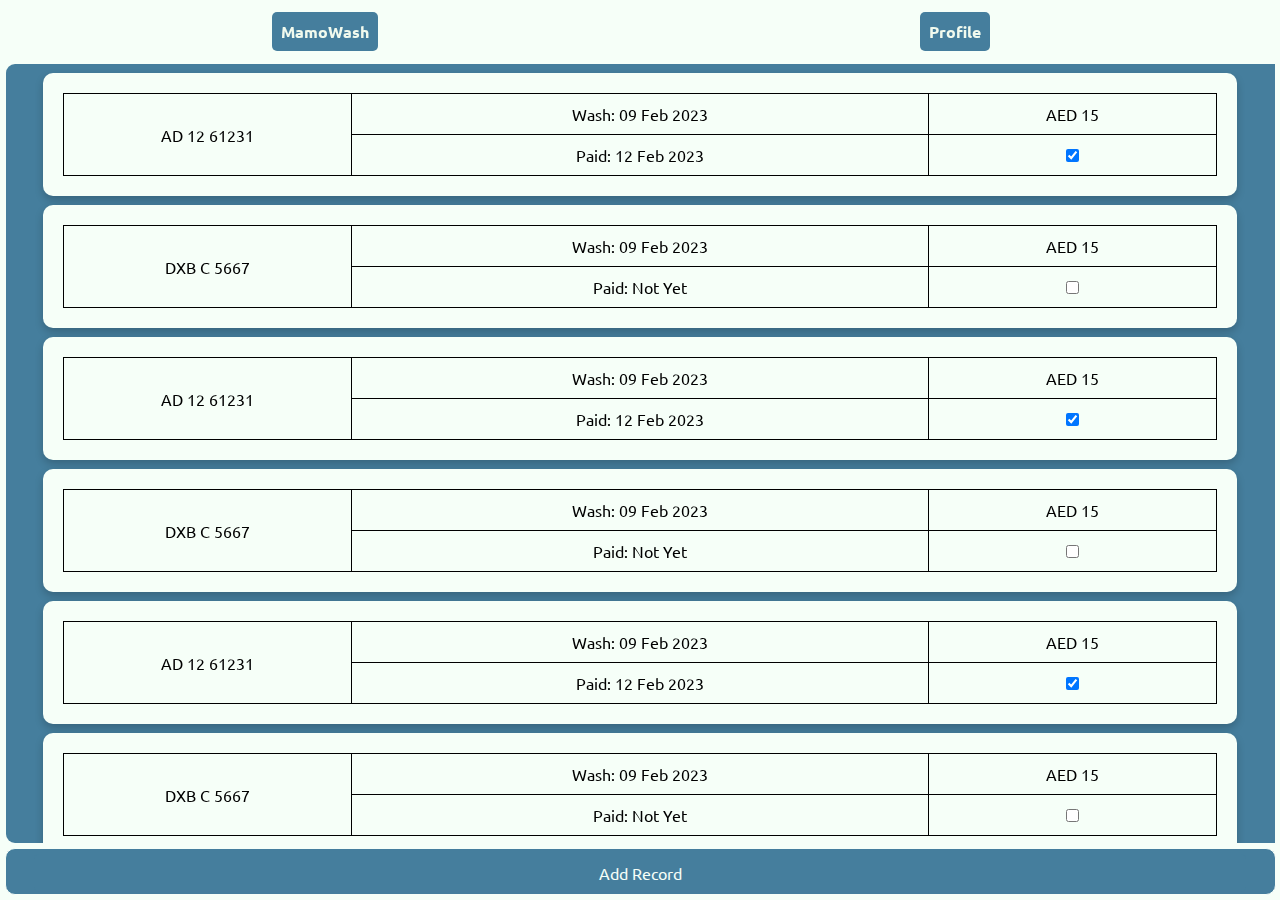
<file: mamowash/index.html>
<!DOCTYPE html>
<html lang="en">
<head>
    <meta charset="UTF-8">
    <meta http-equiv="X-UA-Compatible" content="IE=edge">
    <meta name="viewport" content="width=device-width, initial-scale=1.0">
    <title>MamoWash</title>

    <!-- LINK TO CSS -->
    <link rel="stylesheet" href="style.css">

    <!-- FONT FILES -->
    <link rel="preconnect" href="https://fonts.googleapis.com">
    <link rel="preconnect" href="https://fonts.gstatic.com" crossorigin>
    <link href="https://fonts.googleapis.com/css2?family=DM+Serif+Display&family=Open+Sans&family=Poppins&family=Tajawal&family=Ubuntu&display=swap" rel="stylesheet">
</head>
<body>
    <!-- TOP MENU -->
    <div class="top-menu">

        <!-- MENU-BAR -->
        <table>
            <tr>
                <td width="50%">
                    <a href="#" class="top-menu-button">MamoWash</a>
                </td>

                <td width="50%">
                    <a href="mamowash/profile.html" class="top-menu-button">Profile</a>
                </td>
            </tr>
        </table>


    </div>

    <!-- CONTENT -->
    <div class="content">

        <!-- CARD -->
        <div class="card">
            <div class="card-content">
              <!-- CARD-TABLE -->
              <table>
                <tr>
                    <td rowspan="2" width="25%">
                        AD 12 61231
                    </td>
                    <td width="50%">
                        Wash: 09 Feb 2023
                    </td>
                    <td width="25%">
                        AED 15
                    </td>
                </tr>
                <tr>
                    <td>
                       Paid: 12 Feb 2023
                    </td>
                    <td>
                        <input type="checkbox" checked>
                    </td>
                </tr>
              </table>
            </div>
        </div>

        <div class="card">
            <div class="card-content">
              <!-- CARD-TABLE -->
              <table>
                <tr>
                    <td rowspan="2" width="25%">
                        DXB C 5667
                    </td>
                    <td width="50%">
                        Wash: 09 Feb 2023
                    </td>
                    <td width="25%">
                        AED 15
                    </td>
                </tr>
                <tr>
                    <td>
                       Paid: Not Yet
                    </td>
                    <td>
                        <input type="checkbox" >
                    </td>
                </tr>
              </table>
            </div>
        </div>

        <div class="card">
            <div class="card-content">
              <!-- CARD-TABLE -->
              <table>
                <tr>
                    <td rowspan="2" width="25%">
                        AD 12 61231
                    </td>
                    <td width="50%">
                        Wash: 09 Feb 2023
                    </td>
                    <td width="25%">
                        AED 15
                    </td>
                </tr>
                <tr>
                    <td>
                       Paid: 12 Feb 2023
                    </td>
                    <td>
                        <input type="checkbox" checked>
                    </td>
                </tr>
              </table>
            </div>
        </div>

        <div class="card">
            <div class="card-content">
              <!-- CARD-TABLE -->
              <table>
                <tr>
                    <td rowspan="2" width="25%">
                        DXB C 5667
                    </td>
                    <td width="50%">
                        Wash: 09 Feb 2023
                    </td>
                    <td width="25%">
                        AED 15
                    </td>
                </tr>
                <tr>
                    <td>
                       Paid: Not Yet
                    </td>
                    <td>
                        <input type="checkbox" >
                    </td>
                </tr>
              </table>
            </div>
        </div>

        <div class="card">
            <div class="card-content">
              <!-- CARD-TABLE -->
              <table>
                <tr>
                    <td rowspan="2" width="25%">
                        AD 12 61231
                    </td>
                    <td width="50%">
                        Wash: 09 Feb 2023
                    </td>
                    <td width="25%">
                        AED 15
                    </td>
                </tr>
                <tr>
                    <td>
                       Paid: 12 Feb 2023
                    </td>
                    <td>
                        <input type="checkbox" checked>
                    </td>
                </tr>
              </table>
            </div>
        </div>

        <div class="card">
            <div class="card-content">
              <!-- CARD-TABLE -->
              <table>
                <tr>
                    <td rowspan="2" width="25%">
                        DXB C 5667
                    </td>
                    <td width="50%">
                        Wash: 09 Feb 2023
                    </td>
                    <td width="25%">
                        AED 15
                    </td>
                </tr>
                <tr>
                    <td>
                       Paid: Not Yet
                    </td>
                    <td>
                        <input type="checkbox" >
                    </td>
                </tr>
              </table>
            </div>
        </div>

        <div class="card">
            <div class="card-content">
              <!-- CARD-TABLE -->
              <table>
                <tr>
                    <td rowspan="2" width="25%">
                        AD 12 61231
                    </td>
                    <td width="50%">
                        Wash: 09 Feb 2023
                    </td>
                    <td width="25%">
                        AED 15
                    </td>
                </tr>
                <tr>
                    <td>
                       Paid: 12 Feb 2023
                    </td>
                    <td>
                        <input type="checkbox" checked>
                    </td>
                </tr>
              </table>
            </div>
        </div>

        <div class="card">
            <div class="card-content">
              <!-- CARD-TABLE -->
              <table>
                <tr>
                    <td rowspan="2" width="25%">
                        DXB C 5667
                    </td>
                    <td width="50%">
                        Wash: 09 Feb 2023
                    </td>
                    <td width="25%">
                        AED 15
                    </td>
                </tr>
                <tr>
                    <td>
                       Paid: Not Yet
                    </td>
                    <td>
                        <input type="checkbox" >
                    </td>
                </tr>
              </table>
            </div>
        </div>
        
          
    </div>

    <!-- FOOTER -->
    <div class="footer">
        <a href="#" class="footer-button">Add Record</a>
    </div>
</body>
</html>
</file>
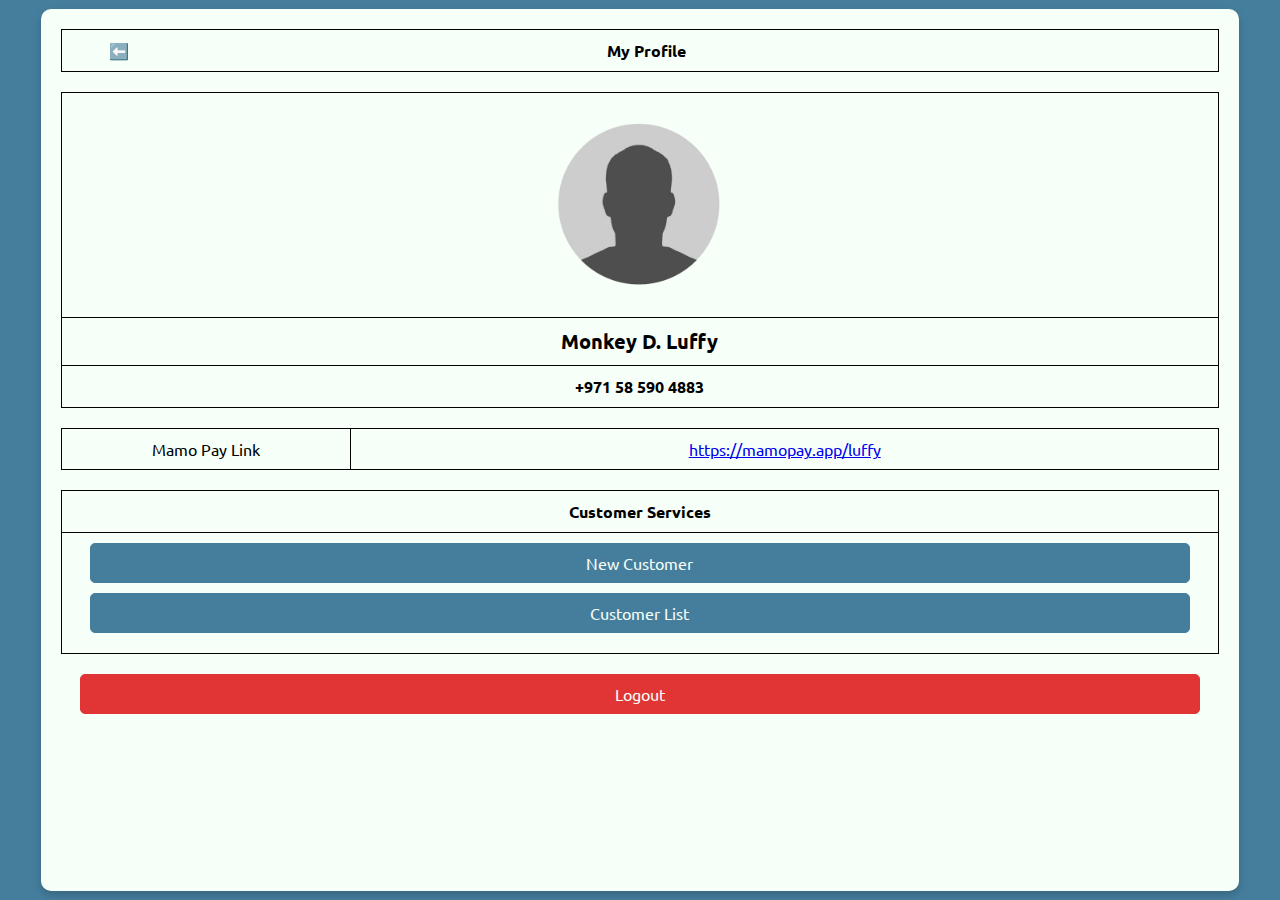
<file: mamowash/profile.html>
<!DOCTYPE html>
<html lang="en">
<head>
    <meta charset="UTF-8">
    <meta http-equiv="X-UA-Compatible" content="IE=edge">
    <meta name="viewport" content="width=device-width, initial-scale=1.0">
    <title>Profile</title>

    <!-- LINK TO CSS -->
    <link rel="stylesheet" href="style.css">

    <!-- FONT FILES -->
    <link rel="preconnect" href="https://fonts.googleapis.com">
    <link rel="preconnect" href="https://fonts.gstatic.com" crossorigin>
    <link href="https://fonts.googleapis.com/css2?family=DM+Serif+Display&family=Open+Sans&family=Poppins&family=Tajawal&family=Ubuntu&display=swap" rel="stylesheet">
</head>
<body>
    <!-- CONTENT DIV -->
    <div class="profile-content">
        <!-- CONTENT CARD -->
        <div class="card-profile">
            <div class="card-profile-content">

                <table class="header-table">
                    <tr>
                        <td width="10%">
                            <a href="/mamowash">⬅️</a>
                        </td>
                        <td>
                            <span class="page-header">My Profile</span>
                        </td>
                    </tr>
                </table>

                <br>
                <table>
                    <tr>
                        <td><img class="profile-pic" src="img/profilepic-nobg.png" alt="profile-pic"></td>
                    </tr>
                    <tr>
                        <td><span class="profile-name">Monkey D. Luffy</span></td>
                    </tr>
                    <tr>
                        <td>
                            <span class="profile-number">+971 58 590 4883</span>
                        </td>
                    </tr>
                </table>
                <br>
                <table>
                    <tr>
                        <td width="25%"><span>Mamo Pay Link</span></td>
                        <td width="75%"><span><a href="https://mamopay.app/sadiq007" target="_blank">https://mamopay.app/luffy</a></span></td>
                    </tr>
                </table>
                <br>
                <table>
                    <tr>
                        <td>
                            <span class="customer-service-header">Customer Services</span>
                        </td>
                    </tr>
                    <tr>
                        <td>
                            <a href="" class="customer-button">New Customer</a>
                            <a href="" class="customer-button">Customer List</a>
                        </td>
                    </tr>
                </table>
                <br>
                <a href="" class="logout-button">Logout</a>
            </div>
        </div>
    </div>
</body>
</html>
</file>
<file: mamowash/style.css>
:root {
    --color1: #f6fff8;
    --color2:#f1faee;
    --color3:#a8dadc;
    --color4:#457e9d;
    --color5:#1d3557;
    --white:#fff;
    --black:#000;
  }

*{
    margin: 0;
    padding: 0;
    font-family: 'Ubuntu', sans-serif;

}

body{
    background-color: var(--color1);
}

/* SCROLL BAR */

/* width */
::-webkit-scrollbar {
    width: 5px;
  }
  
  /* Track */
  ::-webkit-scrollbar-track {
    background: #f1f1f1; 
  }
   
  /* Handle */
  ::-webkit-scrollbar-thumb {
    background: #888; 
  }
  
  /* Handle on hover */
  ::-webkit-scrollbar-thumb:hover {
    background: #555; 
  }

/* TOP MENU */
.top-menu{
    /* border: solid 1px var(--color1); */
    height: 5vh;
    border-radius: 10px;
    margin: 0.5vh;
    /* background-color: var(--color3); */
    padding: 0.5vh 0.5vw 0.5vh 0.5vw ;
}

/* FOOTER */
.footer{
    border: solid 1px var(--color1);
    height: 3vh;
    border-radius: 10px;
    margin: 0.5vh;
    background-color: var(--color4);
    padding: 0.5vh 0.5vw 1.5vh 0.5vw ;
    text-align: center;

}

/* CONETENT */
.content{
    border: solid 1px var(--color1);
    height: 84.5vh;
    border-radius: 10px 0px 0px 10px;
    margin: 0.5vh;
    background-color: var(--color4);
    padding: 1vh 0.5vw 1vh 0.5vw ;
    overflow-y: auto;

}

/* TOPMENU TABLE */
.top-menu table{
    width: 100%;
    height: 100%;
    /* border: 1px solid red; */
    border-collapse: collapse;
}

.top-menu td{
    /* border: 1px solid red; */
    text-align: center;
    font-weight: bold;
}

.top-menu-button{
    text-decoration: none;
    color: var(--color2);
    background-color: var(--color4);
    padding: 1vh;
    border-radius: 5px;
    width: 100%;
}

/* CARD CSS */

.card {
    box-shadow: 0 4px 8px 0 rgba(0, 0, 0, 0.2);
    max-width: 95%;
    margin: auto;
    margin-bottom: 1vh;
    text-align: center;
    background-color: var(--color1);
    border-radius: 10px;
  }
  
  .card-content {
    padding: 20px;
  }

  .card-content table{
    border: solid 1px black;
    border-collapse: collapse;
    width: 100%;

  }

  .card-content td{
    border: solid 1px black;
    padding: 10px;
  }
  
  
  img {
    width: 100%;
  }

  /* FOOTER CSS */
  
  .footer-button{
    /* text-decoration: none; */
    color: var(--color1);
    background-color: var(--color4);
    padding: 1vh;
    border-radius: 5px;
    text-decoration: none;
    width: 95%;
    display: inline-block;
    transition: .5s;
}

.footer-button:hover{
    color: var(--color4);
    background-color: var(--color1);
}

/* PROFILE PAGE */

.profile-content{
    background-color: var(--color4);
    height: 98vh;
    padding: 1vh;
}

.card-profile{
    box-shadow: 0 4px 8px 0 rgba(0, 0, 0, 0.2);
    max-width: 95%;
    margin: auto;
    margin-bottom: 1vh;
    text-align: center;
    background-color: var(--color1);
    border-radius: 10px;
    height: 100%;
  }

  .card-profile-content {
    padding: 20px;
  }

  .card-profile-content table{
    width: 100%;
    border: 1px solid black;
    border-collapse: collapse;
  }

  .card-profile-content td{
    border: 1px solid black;
    padding: 10px;
    text-align: center;
  }

 .profile-pic{
    width: 200px;
 }

 .profile-number{
    font-size: 16px;
    font-weight: bold;
 }

 .profile-name{
    font-size: 20px;
    font-weight: bold;
 }

 .customer-button{
    /* text-decoration: none; */
    color: var(--color1);
    background-color: var(--color4);
    padding: 1vh;
    border-radius: 5px;
    text-decoration: none;
    width: 95%;
    display: inline-block;
    transition: .5s;
    margin-bottom:10px ;
    border: 1px solid var(--color4);
}

.customer-button:hover{
    color: var(--color4);
    background-color: var(--color1);
    border: 1px solid var(--color4);
}

.logout-button{
    /* text-decoration: none; */
    color: var(--color1);
    background-color: #e13535;
    padding: 1vh;
    border-radius: 5px;
    text-decoration: none;
    width: 95%;
    display: inline-block;
    transition: .5s;
    margin-bottom:10px ;
    border: 1px solid #e13535;
}

.logout-button:hover{
    color: #e13535;
    background-color: var(--color1);
    border: 1px solid #e13535;
}

.customer-service-header{
    font-weight: bold;
}

.page-header{
    font-weight: bold;
    margin-right: 10%;
}

.header-table td{
    border: none;
}

.header-table a{
    text-decoration: none;
}
</file>
